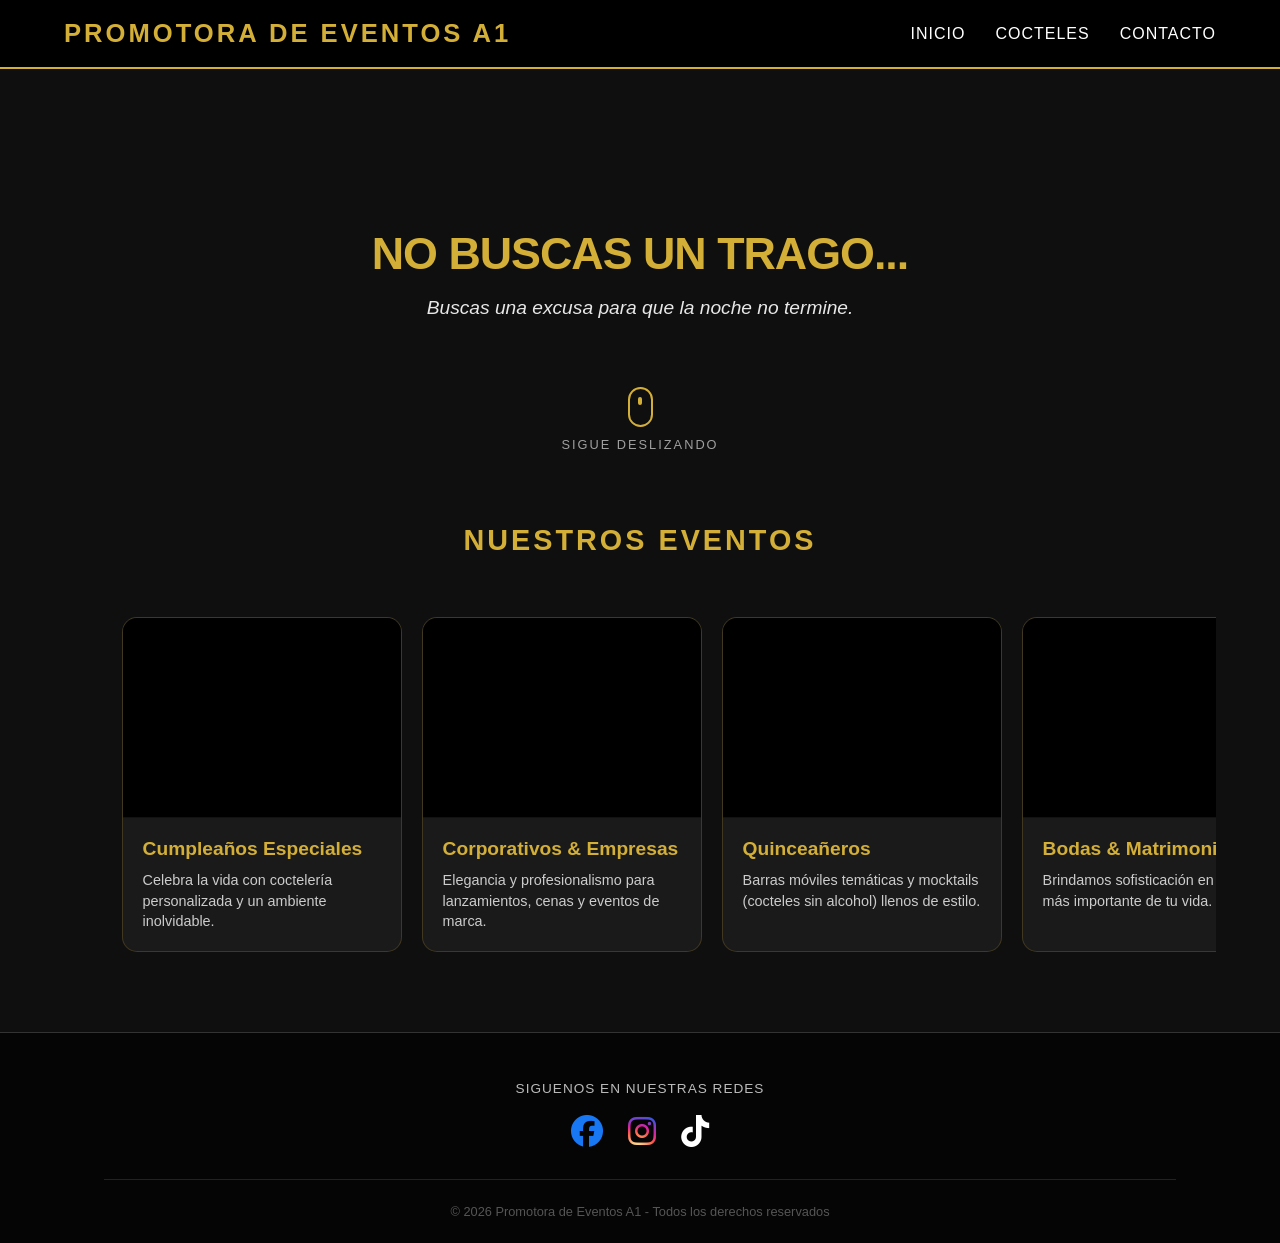
<file: index.html>
<!DOCTYPE html>
<html lang="es">

<head>
    <meta name="viewport" content="width=device-width, initial-scale=1.0">
    <title>Bartende</title>
    <link rel="stylesheet" href="assets/css/layout.css">
    <link rel="stylesheet" href="https://cdnjs.cloudflare.com/ajax/libs/font-awesome/6.5.1/css/all.min.css">
</head>

<body>

    <div id="header-container"></div>

    <main>
        <h1 class="pícara">No buscas un trago...</h1>
        <p class="sub-pícara">Buscas una excusa para que la noche no termine.</p>

        <div class="scroll-indicator">
            <div class="mouse">
                <div class="wheel"></div>
            </div>
            <p>Sigue deslizando</p>
        </div>
    </main>

    <section class="eventos-section">
        <h2 class="section-title">Nuestros Eventos</h2>

        <div class="eventos-container">
            <!-- 1. CUMPLEAÑOS -->
            <div class="event-card" onclick="verCategoria('cumpleanos')">
                <div class="event-image"
                    style="background-image: url('https://res.cloudinary.com/dzhstkyeu/image/upload/v1777871169/658862429_18114012943665306_7230823319736606173_n_aepp3e.jpg');">
                </div>
                <div class="event-info">
                    <h3>Cumpleaños Especiales</h3>
                    <p>Celebra la vida con coctelería personalizada y un ambiente inolvidable.</p>
                </div>
            </div>

            <!-- 2. EMPRESARIAL -->
            <div class="event-card" onclick="verCategoria('empresarial')">
                <div class="event-image"
                    style="background-image: url('https://res.cloudinary.com/dzhstkyeu/image/upload/v1778039283/618870713_18107486677665306_8295157729458642908_n_xst7yu.jpg');">
                </div>
                <div class="event-info">
                    <h3>Corporativos & Empresas</h3>
                    <p>Elegancia y profesionalismo para lanzamientos, cenas y eventos de marca.</p>
                </div>
            </div>

            <!-- 3. QUINCEAÑEROS -->
            <div class="event-card" onclick="verCategoria('quinceaneros')">
                <div class="event-image"
                    style="background-image: url('https://res.cloudinary.com/dzhstkyeu/image/upload/v1778039566/493264591_1308322094029058_1736754042627394300_n_wpltzh.jpg');">
                </div>
                <div class="event-info">
                    <h3>Quinceañeros</h3>
                    <p>Barras móviles temáticas y mocktails (cocteles sin alcohol) llenos de estilo.</p>
                </div>
            </div>

            <!-- 4. MATRIMONIOS -->
            <div class="event-card" onclick="verCategoria('matrimonios')">
                <div class="event-image"
                    style="background-image: url('https://res.cloudinary.com/dzhstkyeu/image/upload/v1778040087/489426429_1290265442501390_8906468224529453176_n_ffr6mn.jpg');">
                </div>
                <div class="event-info">
                    <h3>Bodas & Matrimonios</h3>
                    <p>Brindamos sofisticación en el día más importante de tu vida.</p>
                </div>
            </div>

            <!-- 5. JUVENILES -->
            <div class="event-card" onclick="verCategoria('juveniles')">
                <div class="event-image"
                    style="background-image: url('https://res.cloudinary.com/dzhstkyeu/image/upload/v1778039875/490912271_1297989131729021_3332192359983668662_n_w3ia1o.jpg');">
                </div>
                <div class="event-info">
                    <h3>Eventos Juveniles</h3>
                    <p>Energía, color y las mezclas más modernas para fiestas graduaciones y más.</p>
                </div>
            </div>

        </div>
    </section>

    <div id="footer-container"></div>

    <script src="assets/js/main.js"></script>
</body>

</html>
</file>
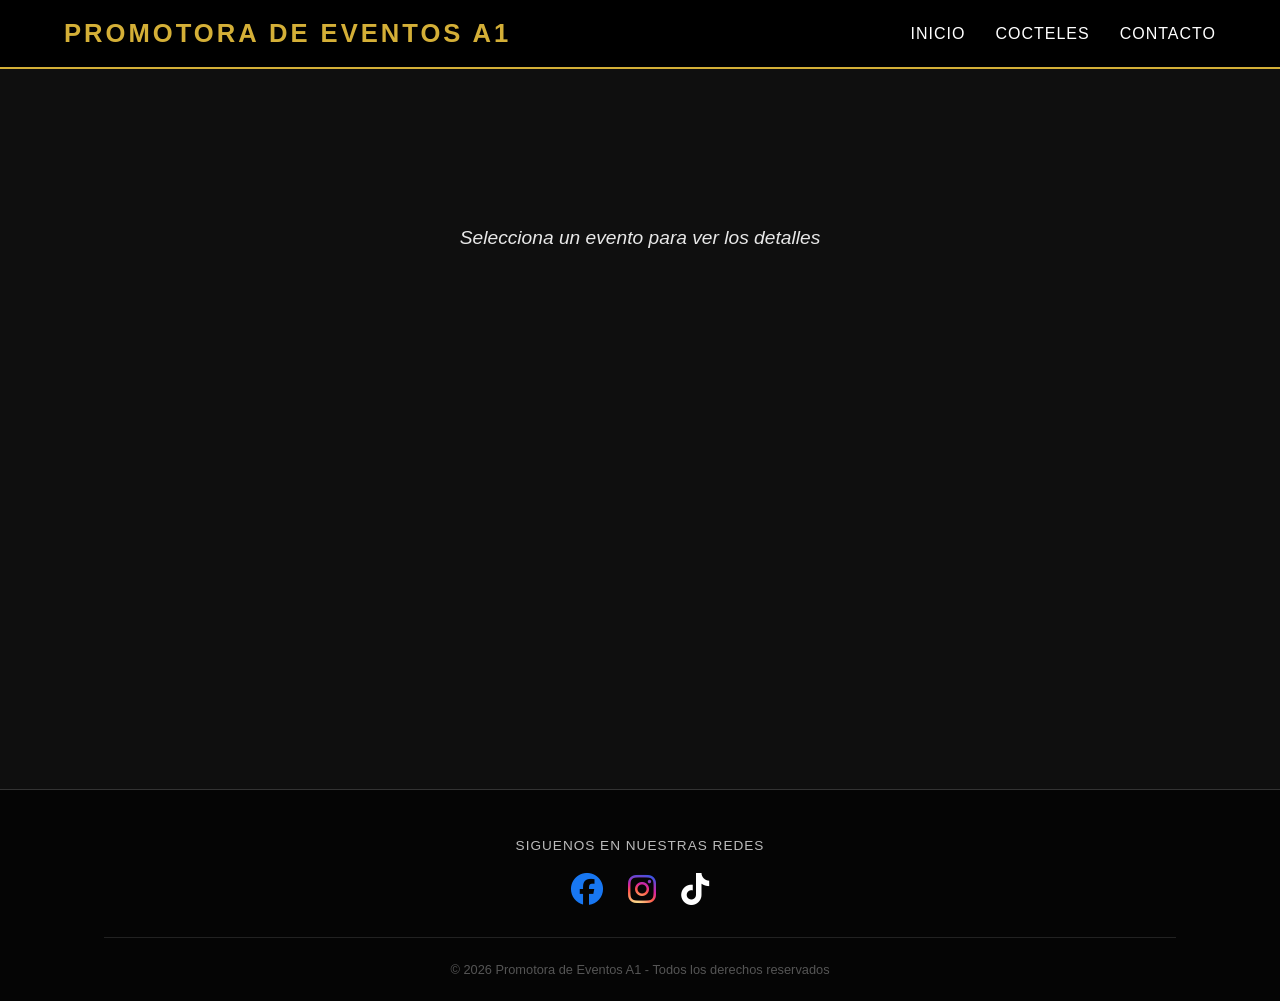
<file: evento-detalle.html>
<!DOCTYPE html>
<html lang="es">

<head>
    <meta name="viewport" content="width=device-width, initial-scale=1.0">
    <title>Detalle del Evento</title>
    <link rel="stylesheet" href="assets/css/layout.css">
    <link rel="stylesheet" href="assets/css/evento-detalle.css">

    <link rel="stylesheet" href="https://cdnjs.cloudflare.com/ajax/libs/font-awesome/6.5.1/css/all.min.css">
</head>

<body>
    <div id="header-container"></div>

    <main class="detalle-evento">
        <h1 id="evento-titulo" class="pícara"></h1>
        <!-- Quitamos el ID de ubicación para que no salga el 'undefined' de main.js -->
        <p class="sub-pícara">Selecciona un evento para ver los detalles</p>

        <!-- AQUÍ SE CARGARÁN LAS CARDS -->
        <div id="eventos-destacados-container" class="eventos-grid"></div>

        <!-- MODAL OCULTO -->
        <div id="modal-galeria" class="modal-overlay" style="display:none;">
            <div class="modal-content">
                <span class="close-btn" onclick="cerrarModal()">&times;</span>
                <h2 id="modal-titulo-evento" style="color: #d4af37;"></h2>
                <div id="modal-grid"></div>
            </div>
        </div>
    </main>

    <div id="footer-container"></div>

    <script src="assets/js/evento-detalle.js"></script>
    <script src="assets/js/main.js"></script>
</body>

</html>
</file>
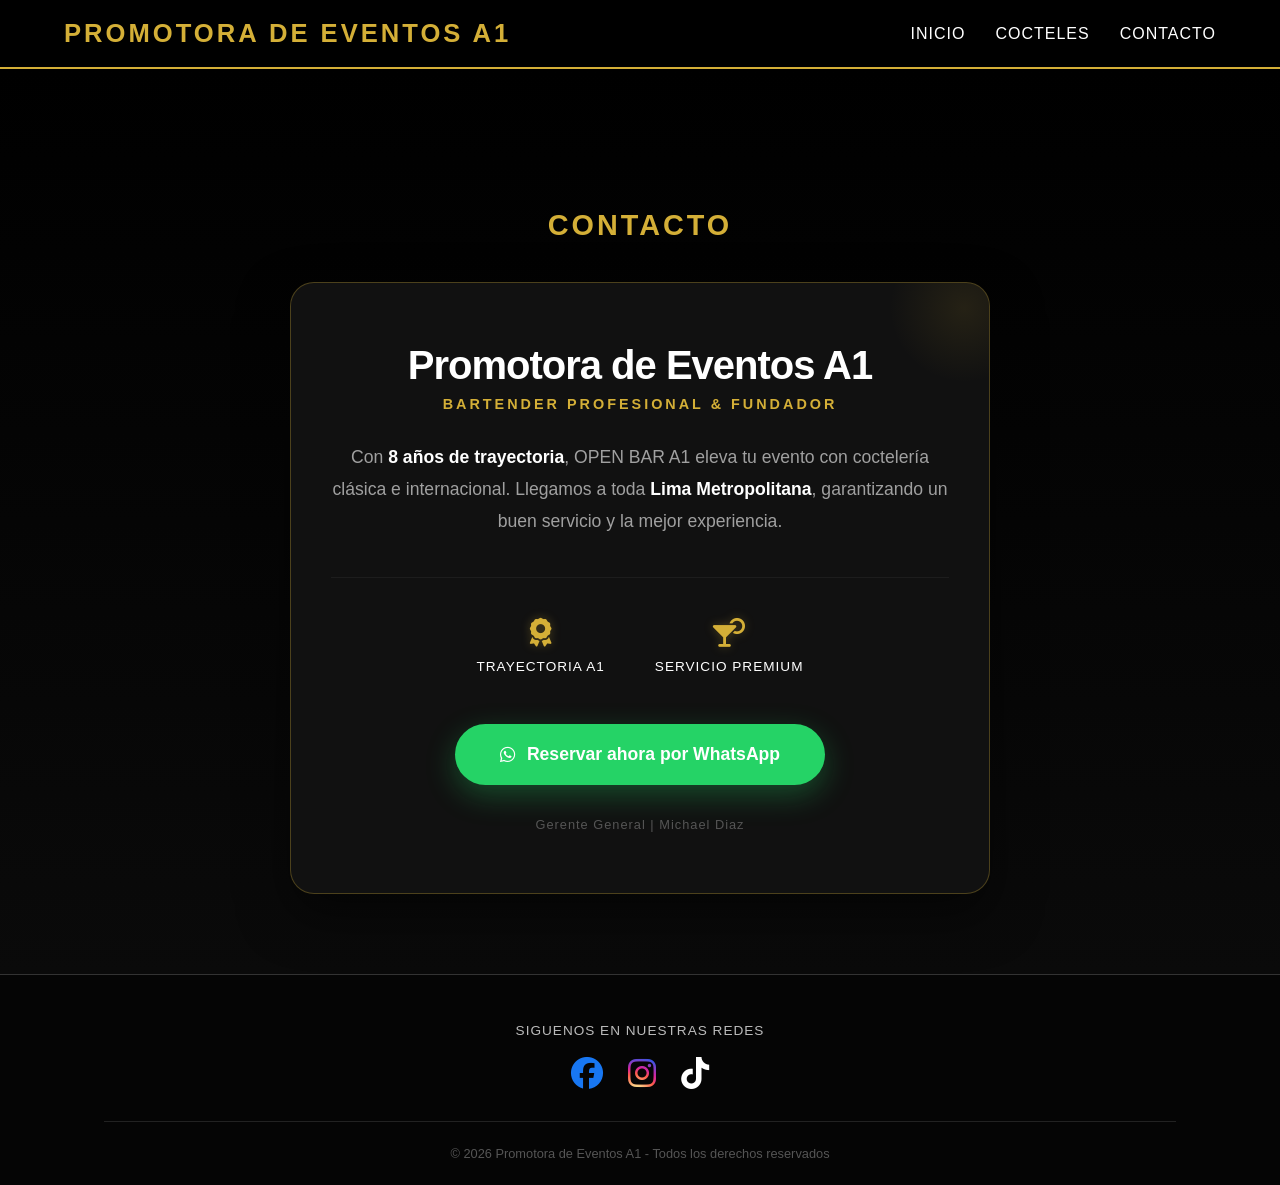
<file: pages/contacto.html>
<!DOCTYPE html>
<html lang="es">

<head>
    <meta charset="UTF-8">
    <meta name="viewport" content="width=device-width, initial-scale=1.0">
    <title>Contacto - Open Bar A1</title>
    <link rel="stylesheet" href="../assets/css/layout.css">
    <link rel="stylesheet" href="../assets/css/contacto.css">
    <link rel="stylesheet" href="../assets/components/header.css">
    <link rel="stylesheet" href="../assets/components/footer.css">
    <link rel="stylesheet" href="https://cdnjs.cloudflare.com/ajax/libs/font-awesome/6.5.1/css/all.min.css">
</head>

<body>
    <div id="header-placeholder"></div>

    <main class="contacto-main">
        <h1 class="section-title">CONTACTO</h1>

        <div class="contacto-card">
            <div class="perfil-michael">
                <h2>Promotora de Eventos A1</h2>
                <p class="tagline">Bartender Profesional & Fundador</p>

                <p class="bio">
                    Con <strong>8 años de trayectoria</strong>, OPEN BAR A1 eleva tu evento con coctelería clásica e
                    internacional.
                    Llegamos a toda <strong>Lima Metropolitana</strong>, garantizando un buen servicio y la mejor
                    experiencia.

                </p>
            </div>

            <div class="stats-contacto">
                <div class="stat-item">
                    <i class="fas fa-award"></i>
                    <span>Trayectoria A1</span>
                </div>
                <div class="stat-item">
                    <i class="fas fa-cocktail"></i>
                    <span>Servicio Premium</span>
                </div>
            </div>

            <div class="cta-container">
                <a href="https://wa.me/51944786703" class="btn-whatsapp">
                    <i class="fab fa-whatsapp"></i> Reservar ahora por WhatsApp
                </a>
                <div class="legal-info">
                    <span class="ruc-text">Gerente General | Michael Diaz</span>
                </div>
            </div>
        </div>
    </main>

    <div id="footer-placeholder"></div>

    <script src="../assets/js/main.js"></script>
</body>

</html>
</file>
<file: assets/css/layout.css>
/* 1. Reset Maestro */
* {
    margin: 0;
    padding: 0;
    box-sizing: border-box;
}

html,
body {
    width: 100%;
    overflow-x: hidden;
    background-color: #0f0f0f;
    color: #e0e0e0;
    font-family: 'Segoe UI', sans-serif;
}

body {
    display: flex;
    flex-direction: column;
    min-height: 100vh;
}

main {
    flex: 1;
    width: 100%;
    display: flex;
    flex-direction: column;
    align-items: center;
    text-align: center;
    padding: 10rem 2rem 2rem 2rem;
    min-height: auto;
    background: linear-gradient(rgba(15, 15, 15, 0.8), rgba(15, 15, 15, 0.8)),
        url('https://res.cloudinary.com/demo/image/upload/v1652345767/docs/luxury-bar.jpg');
    background-size: cover;
    background-position: center;
}

h1 {
    font-size: clamp(1.8rem, 6vw, 3.5rem);
    color: #d4af37;
    text-align: center;
    text-transform: uppercase;
    letter-spacing: 2px;
}


/* El botón debe gritar "haz click" */
.btn-primary {
    background-color: #d4af37;
    color: #000;
    padding: 12px 30px;
    border: none;
    font-weight: bold;
    text-transform: uppercase;
    cursor: pointer;
    transition: 0.3s;
    border-radius: 5px;
}

.btn-primary:hover {
    background-color: #fff;
    transform: scale(1.05);
}

/* Botón llamativo */
.btn-primary {
    background-color: #d4af37;
    color: #000;
    padding: 12px 30px;
    text-decoration: none;
    font-weight: bold;
    border-radius: 5px;
    transition: transform 0.3s;
    display: inline-block;
}

.btn-primary:hover {
    transform: scale(1.05);
    background-color: #f1c40f;
}

/* --- WELCOME HERO (Frase de entrada) --- */
.welcome-hero {
    width: 100%;
    min-height: 70vh;
    display: flex;
    justify-content: center;
    align-items: center;
    background: linear-gradient(rgba(15, 15, 15, 0.7), rgba(15, 15, 15, 0.7)),
        url('https://res.cloudinary.com/demo/image/upload/v1652345767/docs/luxury-bar.jpg');
    background-size: cover;
    background-position: center;
    border-radius: 20px;
    margin: 10px 0;
    border: 1px solid rgba(212, 175, 55, 0.1);
}

.hero-content {
    text-align: center;
    padding: 50px 30px;
    background: rgba(0, 0, 0, 0.8);
    backdrop-filter: blur(10px);
    border-radius: 15px;
    border: 1px solid rgba(212, 175, 55, 0.3);
    max-width: 400px;
    box-shadow: 0 20px 40px rgba(0, 0, 0, 0.6);
}

/* Tipografía de la frase pícara */
.pícara {
    color: #d4af37;
    font-size: clamp(1.8rem, 6vw, 2.8rem);
    font-weight: 800;
    line-height: 1.1;
    margin-bottom: 15px;
    text-transform: uppercase;
    letter-spacing: -1px;
    max-width: 800px;
}

.sub-pícara {
    color: #ffffff;
    font-size: clamp(1rem, 3vw, 1.2rem);
    font-style: italic;
    font-weight: 300;
    max-width: 500px;
    margin-bottom: 35px;
    line-height: 1.5;
    opacity: 0.9;
}

/* --- Indicador de Scroll --- */
.scroll-indicator {
    margin-top: 30px;
    margin-bottom: 20px;
    display: flex;
    flex-direction: column;
    align-items: center;
    gap: 10px;
    animation: bounce 2s infinite;
    /* El brinco suave */
}

/* Dibujo del Mouse */
.mouse {
    width: 25px;
    height: 40px;
    border: 2px solid #d4af37;
    /* Tu dorado corporativo */
    border-radius: 20px;
    position: relative;
}

/* La ruedita del mouse */
.wheel {
    width: 4px;
    height: 8px;
    background-color: #d4af37;
    border-radius: 2px;
    position: absolute;
    top: 8px;
    left: 50%;
    transform: translateX(-50%);
}

.scroll-indicator p {
    font-size: 0.8rem;
    text-transform: uppercase;
    letter-spacing: 2px;
    color: rgba(255, 255, 255, 0.6);
    /* Un gris suave para no quitar protagonismo */
    font-weight: 400;
}

/* Animación de Brinco Sutil */
@keyframes bounce {

    0%,
    20%,
    50%,
    80%,
    100% {
        transform: translateY(0);
    }

    40% {
        transform: translateY(-8px);
    }

    60% {
        transform: translateY(-4px);
    }
}

/* Sección de Eventos */
.eventos-section {
    padding: 20px 5% 60px 5%;
    background-color: #0f0f0f;
}

.section-title {
    color: #d4af37;
    text-align: center;
    margin-bottom: 40px;
    font-size: 1.8rem;
    text-transform: uppercase;
    letter-spacing: 3px;
}

/* Contenedor del Scroll */
.eventos-container {
    display: flex;
    gap: 20px;
    overflow-x: auto;
    padding-top: 20px;
    padding-left: 5%;
    /* Alineado con tu padding general */
    padding-right: 5%;
    padding-bottom: 20px;
    scroll-snap-type: x mandatory;
    /* Hace que las cards "encajen" al deslizar */
    scrollbar-width: none;
    /* Oculta scrollbar en Firefox */
}

.eventos-container::-webkit-scrollbar {
    display: none;
    /* Oculta scrollbar en Chrome/Safari */
}

/* La Card Individual */
.event-card {
    flex: 0 0 280px;
    /* No se encogen, siempre miden 280px */
    background: #1a1a1a;
    border-radius: 15px;
    overflow: hidden;
    border: 1px solid rgba(212, 175, 55, 0.2);
    scroll-snap-align: center;
    transition: transform 0.3s ease;
}

.event-card:hover {
    transform: translateY(-10px);
    border-color: #d4af37;
}

.event-image {
    width: 100%;
    height: 200px;
    /* O el alto que prefieras para tus cards */
    background-size: contain;
    /* Esto hace que la foto llene el espacio sin deformarse */
    background-position: center;
    background-repeat: no-repeat;
    /* Centra la parte más importante de la foto */
    border-bottom: 1px solid rgba(212, 175, 55, 0.1);
    /* Separación sutil con el texto */
    background-color: #000;
}

.event-info {
    padding: 20px;
}

.event-info h3 {
    color: #d4af37;
    margin-bottom: 10px;
    font-size: 1.2rem;
}

.event-info p {
    font-size: 0.9rem;
    color: #ccc;
    line-height: 1.4;
}

/* Ajuste móvil */
@media (max-width: 768px) {
    .welcome-hero {
        min-height: 60vh;
        border-radius: 0;
    }

    .hero-content {
        width: 90%;
        padding: 40px 20px;
    }
}
</file>
<file: assets/css/evento-detalle.css>
/* assets/css/evento-detalle.css */

main.detalle-evento {
    min-height: 80vh;
    /* Esto empuja el footer hacia el final de la pantalla */
    display: flex;
    flex-direction: column;
    align-items: center;
    padding-bottom: 50px;
    /* Espacio antes del footer */
}

.detalle-evento {
    padding-top: 140px;
    /* Un poco más de espacio para el header dorado */
    text-align: center;
    min-height: 70vh;
    /* Ajustado para que el footer no suba demasiado si hay poco contenido */
    display: flex;
    flex-direction: column;
    align-items: center;
}

.galeria-container {
    display: grid;
    grid-template-columns: repeat(auto-fill, minmax(300px, 1fr));
    gap: 20px;
    padding: 40px 5%;
    width: 100%;
}

.galeria-item {
    overflow: hidden;
    border-radius: 12px;
    border: 1px solid rgba(212, 175, 55, 0.3);
    transition: all 0.3s ease;
    background: #1a1a1a;
}

.galeria-item:hover {
    transform: translateY(-5px);
    border-color: #d4af37;
    box-shadow: 0 10px 20px rgba(0, 0, 0, 0.5);
}

.foto-galeria,
.video-galeria {
    width: 100%;
    display: block;
    aspect-ratio: 16 / 9;
    object-fit: cover;
}

.galeria-item img,
.galeria-item video {
    width: 100%;
    height: auto;
    /* IMPORTANTE: Esto hace que se vea completa */
    max-height: 80vh;
    /* Evita que fotos muy verticales se salgan de la pantalla */
    display: block;
    border-radius: 15px;
    object-fit: initial;
}


/* assets/css/evento-detalle.css */

.contenedor-volver {
    margin-top: 60px;
    margin-bottom: 40px;
    text-align: center;
    width: 100%;
}

.btn-premium-volver {
    display: inline-flex;
    align-items: center;
    gap: 15px;
    /* Espacio entre el ícono y el texto */
    padding: 14px 25px;
    background: transparent;
    color: #d4af37;
    /* Dorado principal */
    text-decoration: none;
    font-weight: 700;
    font-size: 0.8rem;
    text-transform: uppercase;
    width: 80%;
    justify-content: center;
    letter-spacing: 2px;
    border: 2px solid #d4af37;
    border-radius: 100px;
    /* Estilo píldora, muy moderno */
    transition: all 0.4s cubic-bezier(0.175, 0.885, 0.32, 1.275);
    box-shadow: 0 4px 15px rgba(0, 0, 0, 0.3);
}

.btn-premium-volver .icon {
    font-size: 1rem;
    transition: transform 0.3s ease;
}

/* Efecto Hover Pro */
.btn-premium-volver:hover {
    background: #d4af37;
    color: #000;
    /* Texto negro sobre fondo dorado */
    transform: translateY(-5px);
    /* Se eleva */
    box-shadow: 0 12px 25px rgba(212, 175, 55, 0.4);
    /* Brillo dorado */
}

.btn-premium-volver:hover .icon {
    transform: translateX(-8px);
    /* La flecha se mueve a la izquierda invitando a volver */
}

/* Efecto al hacer clic */
.btn-premium-volver:active {
    transform: translateY(-2px);
    box-shadow: 0 5px 10px rgba(212, 175, 55, 0.2);
}



/* Contenedor principal del carrusel */
.carousel-container {
    position: relative;
    width: 100%;
    max-width: 900px;
    margin: 0 auto 40px auto;
    display: flex;
    align-items: center;
    justify-content: center;
    gap: 5px;
    /* Reducimos el gap en móvil */
}

/* Envoltura que oculta lo que desborda */
.carousel-wrapper {
    display: flex;
    overflow: hidden;
    width: 100%;
    /* Ocupa todo el ancho disponible */
    border-radius: 15px;
}

/* Ajuste de cada foto o video dentro del carrusel */
.galeria-item {
    min-width: 100%;
    transition: transform 0.5s ease;
    display: flex;
    justify-content: center;
    align-items: center;
    background: transparent;
}

.galeria-item img,
.galeria-item video {
    width: 100%;
    height: auto;
    display: block;
    border-radius: 15px;
    object-fit: cover;
}

/* Estilo de las flechas */
.carousel-btn {
    background: rgba(212, 175, 55, 0.2);
    /* Dorado transparente */
    color: #d4af37;
    border: 1px solid #d4af37;
    font-size: 2rem;
    padding: 10px 15px;
    cursor: pointer;
    border-radius: 50%;
    transition: 0.3s;
    z-index: 10;
}

.carousel-btn:hover {
    background: #d4af37;
    color: #000;
}

/* Contenedor de las tarjetas */
.eventos-grid {
    display: grid;
    /* Esto crea columnas de al menos 280px que se estiran para llenar el espacio */
    grid-template-columns: repeat(auto-fit, minmax(280px, 1fr));
    gap: 25px;
    /* Espacio entre las cards */
    padding: 20px;
    max-width: 1200px;
    /* Para que no se dispersen demasiado en pantallas gigantes */
    margin: 0 auto;
    /* Centra todo el bloque en la pantalla */
    justify-items: center;
    /* Centra las cards dentro de sus celdas */
}

/* Diseño de la Tarjeta */
.evento-card-small {
    display: flex;
    flex-direction: column;
    background: #111;
    border: 1px solid #d4af37;
    border-radius: 12px;
    overflow: hidden;
    width: 100%;
    /* Ahora la card llena el espacio del grid */
    max-width: 350px;
    /* Pero no dejamos que crezca más de esto para que no se deforme */
    height: auto;
    cursor: pointer;
    transition: transform 0.3s ease, border-color 0.3s ease;
}

.evento-card-small img {
    width: 100%;
    height: auto;
    /* Mantiene la proporción original */
    display: block;
    object-fit: contain;
    /* Cero recortes */
    background: #000;
}

/* Nueva clase para el texto para que no use estilos de main.js */
.card-info-detalle {
    padding: 15px;
    text-align: center;
    background: #111;
    border-top: 1px solid #222;
}

.evento-card-small div {
    padding: 12px;
    text-align: center;
    background: #111;
    border-top: 1px solid #222;
}

.card-info-detalle h3 {
    color: #d4af37;
    margin: 0;
    font-size: 1.1rem;
}

.card-info-detalle p {
    color: #aaa;
    margin: 5px 0 0 0;
    font-size: 0.9rem;
}

.evento-card-small:hover {
    transform: translateY(-8px);
    border-color: #fff;
}

.card-img-wrapper {
    width: 100%;
    height: 180px;
}

.card-img-wrapper img {
    width: 100%;
    height: 100%;
    object-fit: cover;
}

.info-card {
    padding: 15px;
    text-align: center;
}

.info-card h3 {
    color: #d4af37;
    font-size: 1.1rem;
    margin-bottom: 5px;
}

.info-card p {
    color: #aaa;
    font-size: 0.85rem;
}

/* Ajustes del Modal */
.modal-overlay {
    display: none;
    position: fixed;
    top: 0;
    left: 0;
    width: 100%;
    height: 100%;
    background: rgba(0, 0, 0, 0.85);
    backdrop-filter: blur(8px);
    /* Efecto elegante */
    z-index: 10000;
    justify-content: center;
    align-items: flex-start;
    overflow-y: auto;
    padding: 40px 20px;
}

.modal-content {
    background: #0a0a0a;
    border: 1px solid #d4af37;
    border-radius: 15px;
    width: 100%;
    max-width: 1100px;
    position: relative;
    padding: 30px;
    box-shadow: 0 0 30px rgba(212, 175, 55, 0.2);
}


.close-btn {
    position: absolute;
    top: 15px;
    right: 20px;
    font-size: 30px;
    color: #d4af37;
    cursor: pointer;
    transition: 0.3s;
}


.close-btn:hover {
    transform: scale(1.2);
    color: #fff;
}

/* Rejilla de la Galería (Masonry-style) */
#modal-grid {
    column-count: 2;
    /* 2 columnas en móvil */
    column-gap: 15px;
    margin-top: 20px;
}

.img-modal-original {
    width: 100%;
    margin-bottom: 15px;
}

.img-modal-item,
.video-modal-item {
    width: 100%;
    margin-bottom: 15px;
    border-radius: 8px;
    display: block;
    border: 1px solid #222;
    transition: 0.3s ease;
}

.img-modal-item:hover {
    border-color: #d4af37;
    transform: scale(1.02);
}

@media (max-width: 480px) {
    .detalle-evento {
        padding-top: 100px;
        /* Menos espacio arriba en móvil */
    }

    .carousel-container {
        width: 100%;
        padding: 0 10px;
        /* Pequeño margen para que las flechas no toquen el borde */
    }

    .galeria-item img,
    .galeria-item video {
        height: auto;
        max-height: 60vh;
        /* Evita que el video sea más alto que la pantalla */
        width: 100%;
        object-fit: contain;
    }

    /* Ajuste de flechas para que no estorben el contenido */
    .carousel-btn {
        padding: 8px 12px;
        font-size: 1.2rem;
        background: rgba(0, 0, 0, 0.5);
        /* Más oscuro para mejor visibilidad */
    }

    .prev {
        left: 5px;
    }

    .next {
        right: 5px;
    }
}

@media (min-width: 768px) {
    #modal-grid {
        column-count: 3;
    }

    /* 3 columnas en PC */
}
</file>
<file: assets/css/contacto.css>
/* Estilos específicos de Contacto */
        .contacto-main {
            padding: 140px 20px 80px;
            /* Más aire arriba para el header */
            min-height: 80vh;
            display: flex;
            flex-direction: column;
            align-items: center;
            background: linear-gradient(to bottom, #000, #0a0a0a);
            /* Degradado sutil */
        }

        .contacto-card {
            background: #111;
            /* Negro ligeramente más claro para resaltar del fondo */
            border: 1px solid rgba(212, 175, 55, 0.3);
            /* Dorado con transparencia */
            border-radius: 24px;
            padding: 60px 40px;
            max-width: 700px;
            width: 100%;
            box-shadow: 0 20px 50px rgba(0, 0, 0, 0.5);
            position: relative;
            overflow: hidden;
        }

        .contacto-card::before {
            content: '';
            position: absolute;
            top: -50px;
            right: -50px;
            width: 150px;
            height: 150px;
            background: radial-gradient(circle, rgba(212, 175, 55, 0.1) 0%, transparent 70%);
        }

        .perfil-michael h2 {
            font-size: 2.5rem;
            color: #fff;
            margin-bottom: 8px;
            letter-spacing: -1px;
        }

        .tagline {
            color: #D4AF37;
            text-transform: uppercase;
            font-size: 0.9rem;
            letter-spacing: 3px;
            margin-bottom: 30px;
            font-weight: 600;
        }

        .bio {
            color: #a0a0a0;
            line-height: 1.8;
            font-size: 1.1rem;
            margin-bottom: 40px;
        }

        .bio strong {
            color: #fff;
            /* Resalta los datos clave en blanco */
            font-weight: 600;
        }

        .stats-contacto {
            display: flex;
            justify-content: center;
            gap: 50px;
            margin-bottom: 50px;
            border-top: 1px solid rgba(255, 255, 255, 0.05);
            padding-top: 40px;
        }

        .stat-item {
            display: flex;
            flex-direction: column;
            align-items: center;
            gap: 12px;
        }

        .stat-item i {
            font-size: 1.8rem;
            color: #D4AF37;
            filter: drop-shadow(0 0 5px rgba(212, 175, 55, 0.3));
        }

        .stat-item span {
            font-size: 0.85rem;
            color: #fff;
            text-transform: uppercase;
            letter-spacing: 1px;
        }

        .btn-whatsapp {
            background: #25D366;
            color: #fff;
            padding: 20px 45px;
            border-radius: 100px;
            text-decoration: none;
            font-size: 1.1rem;
            font-weight: 700;
            display: inline-flex;
            align-items: center;
            gap: 12px;
            transition: all 0.4s cubic-bezier(0.175, 0.885, 0.32, 1.275);
            box-shadow: 0 10px 30px rgba(37, 211, 102, 0.3);
        }

        .btn-whatsapp:hover {
            transform: translateY(-5px);
            box-shadow: 0 15px 40px rgba(37, 211, 102, 0.4);
        }

        /* Info Legal */
        .legal-info {
            margin-top: 30px;
        }

        .ruc-text {
            color: #555;
            font-size: 0.8rem;
            letter-spacing: 1px;
        }

        /* Adaptabilidad (Responsive) */
        @media (max-width: 600px) {
            .contacto-card {
                padding: 40px 20px;
            }

            .stats-contacto {
                gap: 20px;
            }

            .perfil-michael h2 {
                font-size: 1.8rem;
            }

            .btn-whatsapp {
                width: 100%;
                justify-content: center;
            }
        }
</file>
<file: assets/components/header.css>
/* --- Estilos Base del Header --- */
.main-header {
    width: 100%;
    background: #000;
    padding: 1.2rem 5%;
    border-bottom: 2px solid #d4af37;
    display: flex;
    justify-content: space-between;
    align-items: center;
    position: sticky;
    top: 0;
    z-index: 1001;
}

.logo {
    color: #d4af37;
    font-weight: 800;
    font-size: 1.6rem;
    text-decoration: none;
    letter-spacing: 3px;
    text-transform: uppercase;
}

/* --- Menú para PC --- */
.nav-menu ul {
    display: flex;
    list-style: none;
    /* Elimina los puntos */
    margin: 0;
    padding: 0;
    gap: 30px;
}

.nav-menu a {
    color: #ffffff;
    text-decoration: none;
    font-weight: 500;
    font-size: 1rem;
    transition: color 0.3s ease;
    text-transform: uppercase;
    letter-spacing: 1px;
}

.nav-menu a:hover {
    color: #d4af37;
}

/* --- Botón Hamburguesa --- */
.menu-toggle {
    display: none;
    flex-direction: column;
    gap: 6px;
    background: none;
    border: none;
    cursor: pointer;
    z-index: 1100;
    padding: 10px;
}

.menu-toggle span {
    width: 28px;
    height: 2px;
    background-color: #d4af37;
    transition: all 0.4s cubic-bezier(0.68, -0.6, 0.32, 1.6);
}

/* --- AJUSTE DE MÓVIL: Diseño Compacto y Elegante --- */
@media (max-width: 768px) {

    /* 1. Mantenemos el Header fijo y alineado */
    .main-header {
        position: fixed;
        /* Asegura que el header (y la X) no se muevan al hacer scroll */
        padding: 1rem 5%;
        /* Espaciado cómodo */
    }

    .menu-toggle {
        display: flex;
        /* Asegura que aparezca la hamburguesa/X */
    }

    /* 2. El Panel del Menú: Menos ancho, más centrado */
    .nav-menu {
        position: fixed;
        right: -100%;
        top: 0;
        /* --- AQUÍ ESTÁ EL CAMBIO --- */
        width: 70%;
        /* Un poco más delgado por defecto */
        max-width: 300px;
        /* NUNCA medirá más de 300px, sin importar la pantalla */
        /* --------------------------- */
        height: 100vh;
        visibility: hidden;
        background-color: #000;
        display: flex !important;
        flex-direction: column;
        justify-content: center;
        align-items: center;
        transition: right 0.4s cubic-bezier(0.19, 1, 0.22, 1);
        z-index: 1050;
        border-left: 1px solid #d4af37;
        box-shadow: -10px 0 30px rgba(0, 0, 0, 0.5);
    }

    .nav-menu.active {
        right: 0 !important;
        visibility: visible;
        box-shadow: -10px 0 30px rgba(0, 0, 0, 0.9);
    }



    /* 3. La Lista de Menú: Compactando el espaciado */
    .nav-menu ul {
        display: flex;
        flex-direction: column;
        align-items: center;
        padding: 0;
        margin: 0;
        /* Reducimos el gap de 35px a 20px para agrupar los elementos */
        gap: 20px;
    }

    .nav-menu li {
        width: 100%;
        text-align: center;
        list-style: none;
        /* Asegura que no haya puntos */
    }

    /* 4. Los Enlaces: Tipografía refinada y tamaño reducido */
    .nav-menu a {
        /* Reducimos el tamaño de 2rem a 1.2rem. Mucho más refinado. */
        font-size: 1.2rem;
        font-weight: 500;
        /* Peso medio, menos agresivo */
        color: #fff;
        display: block;
        padding: 10px;
        /* Área de toque cómoda pero no exagerada */
        text-transform: uppercase;
        letter-spacing: 2px;
        /* Espaciado entre letras para elegancia */
        transition: all 0.2s ease;
    }

    /* Efecto de toque sutil en móvil */
    .nav-menu a:active {
        color: #d4af37;
        transform: translateY(1px);
        /* Pequeño empuje hacia abajo */
    }

    /* Transformación a la 'X' de cerrar */
    .menu-toggle.active span:nth-child(1) {
        transform: translateY(8px) rotate(45deg);
    }

    .menu-toggle.active span:nth-child(2) {
        opacity: 0;
    }

    .menu-toggle.active span:nth-child(3) {
        transform: translateY(-8px) rotate(-45deg);
    }
}
</file>
<file: assets/components/footer.css>
.main-footer {
    background-color: #050505;
    padding: 3rem 0 1.5rem 0;
    border-top: 1px solid #333;
    width: 100%;
}

.footer-container {
    max-width: 1200px;
    margin: 0 auto;
    display: flex;
    flex-direction: column;
    align-items: center;
    gap: 2rem;
    padding: 0 5%;
}

.footer-logo h3 {
    color: #fff;
    letter-spacing: 3px;
}

.footer-logo span {
    color: #d4af37;
}

.footer-social {
    text-align: center;
}

.footer-social p {
    color: #bbb;
    /* Un gris más claro para que sea legible sobre el fondo negro */
    margin-bottom: 1.2rem;
    font-size: 0.85rem;
    text-transform: uppercase;
    letter-spacing: 1px;
    /* Le da un toque más elegante */
}

.social-icons {
    display: flex;
    gap: 25px;
    justify-content: center;
}

/* Estilo Base de Iconos */
.icon {
    font-size: 2rem;
    /* Tamaño igual para los tres */
    transition: transform 0.3s ease, filter 0.3s ease;
    text-decoration: none;
    display: flex;
    align-items: center;
    justify-content: center;
}

/* Colores Originales */
.facebook {
    color: #1877F2;
}

.instagram {
    color: #E4405F;
}

.tiktok {
    color: #ffffff;
}

/* Blanco con fondo negro destaca mejor */

/* Interacciones (Hover) */
.icon:hover {
    transform: translateY(-5px) scale(1.1);
    /* Sube un poquito y crece */
    filter: brightness(1.2);
}

.footer-copy {
    border-top: 1px solid #222;
    width: 100%;
    text-align: center;
    padding-top: 1.5rem;
}

.footer-copy p {
    color: #555;
    font-size: 0.8rem;
}

/* --- Reemplaza esto en assets/components/footer.css --- */

/* Clase base para asegurar que el recorte funcione */
.social-icons i {
    display: inline-block;
    /* Necesario para que el degradado se aplique bien */
}

/* Instagram con su degradado original */
.instagram i {
    /* 1. Definimos el degradado oficial de Instagram */
    background: radial-gradient(circle at 30% 107%, #fdf497 0%, #fdf497 5%, #fd5949 45%, #d6249f 60%, #285AEB 90%);

    /* 2. Hacemos que el color del texto sea transparente */
    color: transparent;

    /* 3. Recortamos el fondo con la forma del texto (el icono) */
    -webkit-background-clip: text;
    /* Para Safari y Chrome antiguos */
    background-clip: text;
    /* Estándar moderno */

    /* 4. Aseguramos que se visualice correctamente en todas partes */
    -webkit-text-fill-color: transparent;
}

/* Ajuste del hover para que no se rompa el efecto */
.icon.instagram:hover {
    transform: translateY(-5px) scale(1.1);
    /* En Instagram, en lugar de brightness, 
       podemos quitar el hover o cambiar ligeramente el fondo */
    filter: none;
    /* Quitamos el filtro base para no alterar el degradado */
}

/* Responsive */
@media (max-width: 600px) {
    .social-icons {
        gap: 40px;
        /* Más espacio en móviles para el dedo */
    }
}
</file>
